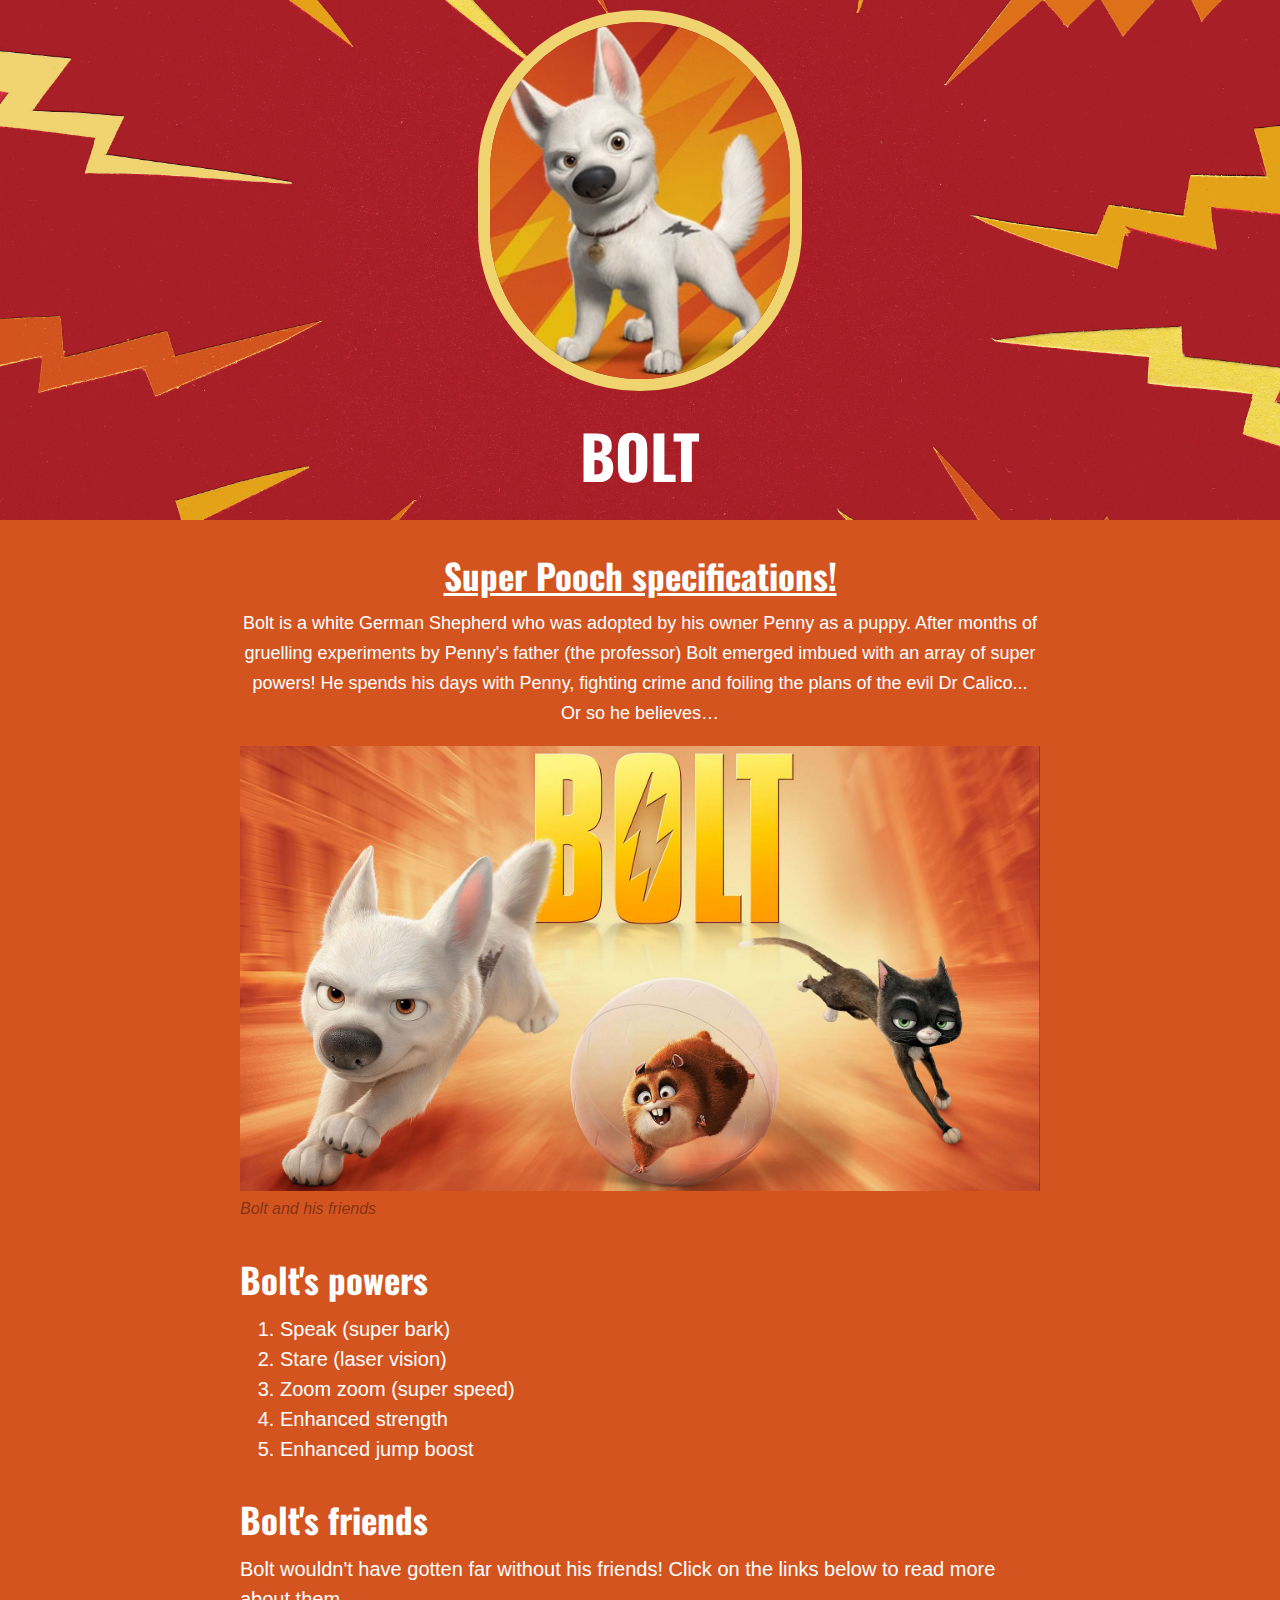
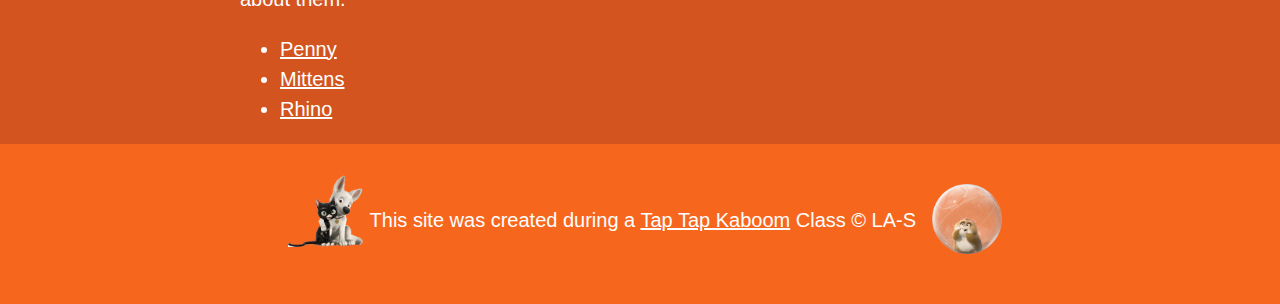
<file: index.html>
<!DOCTYPE html>
<html>
<head>
	<title> BOLT</title>
	<link rel="icon" href="img/bolt.jpeg">
	<link href="https://fonts.googleapis.com/css2?family=Oswald&display=swap" rel="stylesheet">
	<link rel="stylesheet" type="text/css" href="css/hero.css">
</head>
<body>
	<!-- Header element -->
	<header>
		<img src="img/bolt.jpeg" title="The Super Dog!">
		<h1> BOLT </a></h1>
	</header>

	<!-- Main element -->
	<main>
		<h2 class="maintitle"><a target="blank" href="https://disney.fandom.com/wiki/Bolt_(character)">Super Pooch specifications! </a></h2>
		<p class="mainpara">Bolt is a white German Shepherd who was adopted by his owner Penny as a puppy. After months of gruelling experiments by Penny's father (the professor) Bolt emerged imbued with an array of super powers! He spends his days with Penny, fighting crime and foiling the plans of the evil Dr Calico... <br>Or so he believes… </p>
		<img src="img/bolt.big.jpg" title="The Dream Team">
		<!-- Image caption -->
		<p class="caption">Bolt and his friends</p>
		<h2>Bolt's powers</h2>
		<ol class="list">
			<li>Speak (super bark)</li>
			<li>Stare (laser vision)</li>
			<li>Zoom zoom (super speed)</li>
			<li>Enhanced strength</li>
			<li>Enhanced jump boost</li>
		</ol>
		<!-- List of friends -->
		<h2>Bolt's friends</h2>
		<p>Bolt wouldn't have gotten far without his friends! Click on the links below to read more about them.</p>
		<ul class="list">
			<li><a target="blank" href="https://disney.fandom.com/wiki/Penny_(Bolt)">Penny</a></li>
			<li><a target="blank" href="https://disney.fandom.com/wiki/Mittens">Mittens</a></li>
			<li><a target="blank" href="https://disney.fandom.com/wiki/Rhino">Rhino</a></li>
		</ul>
	</main>

	<!-- Footer element -->
	<footer>
		<p style="margin: 0;"><img class="bm" src="img/bm.png"> This site was created during a <a target="blank" href="https://www.skillshare.com/classes/Hand-Code-Your-First-Website-HTML-CSS-Basics/1575146775/projects">Tap Tap Kaboom</a> Class &copy; LA-S <img class="rn" src="img/rhino.png"></p>
	</footer>

</body>
</html>
</file>
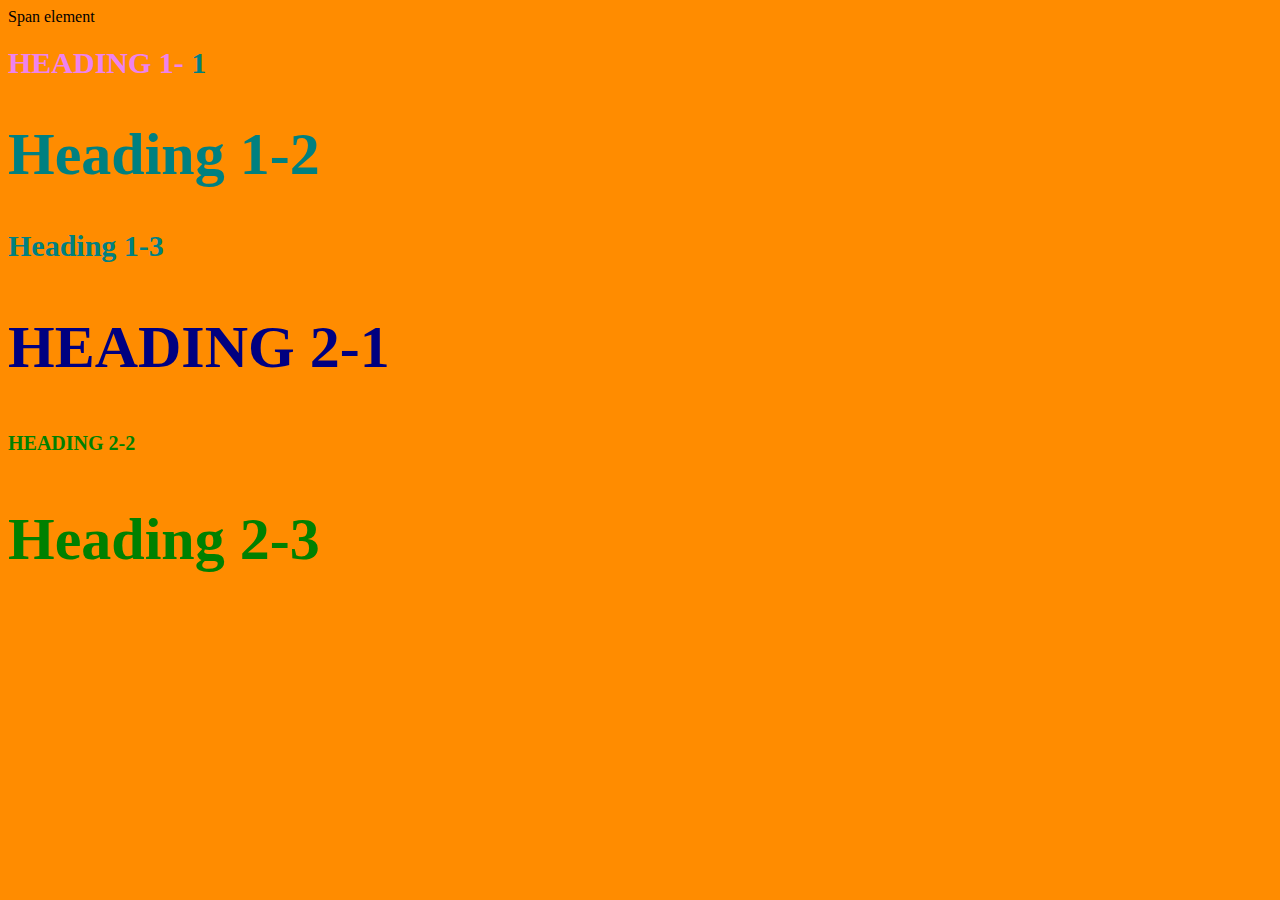
<file: stule-test.html>
<!DOCTYPE html>
<!DOCTYPE html>
<html>
<head>
	<title>Style Test</title>
	<link rel="stylesheet" type="text/css" href="CSS/test.css">
</head>
<body>
	<span>Span element</span>
	<h1 class="uppercase"><span>Heading 1- </span>1</h1>
	<h1 class="big">Heading 1-2</h1>
	<h1>Heading 1-3</h1>
	<h2 class="big uppercase">Heading 2-1</h2>
	<h2 class="uppercase">Heading 2-2</h2>
	<h2 class="big">Heading 2-3</h2>
</body>
</html>
</file>
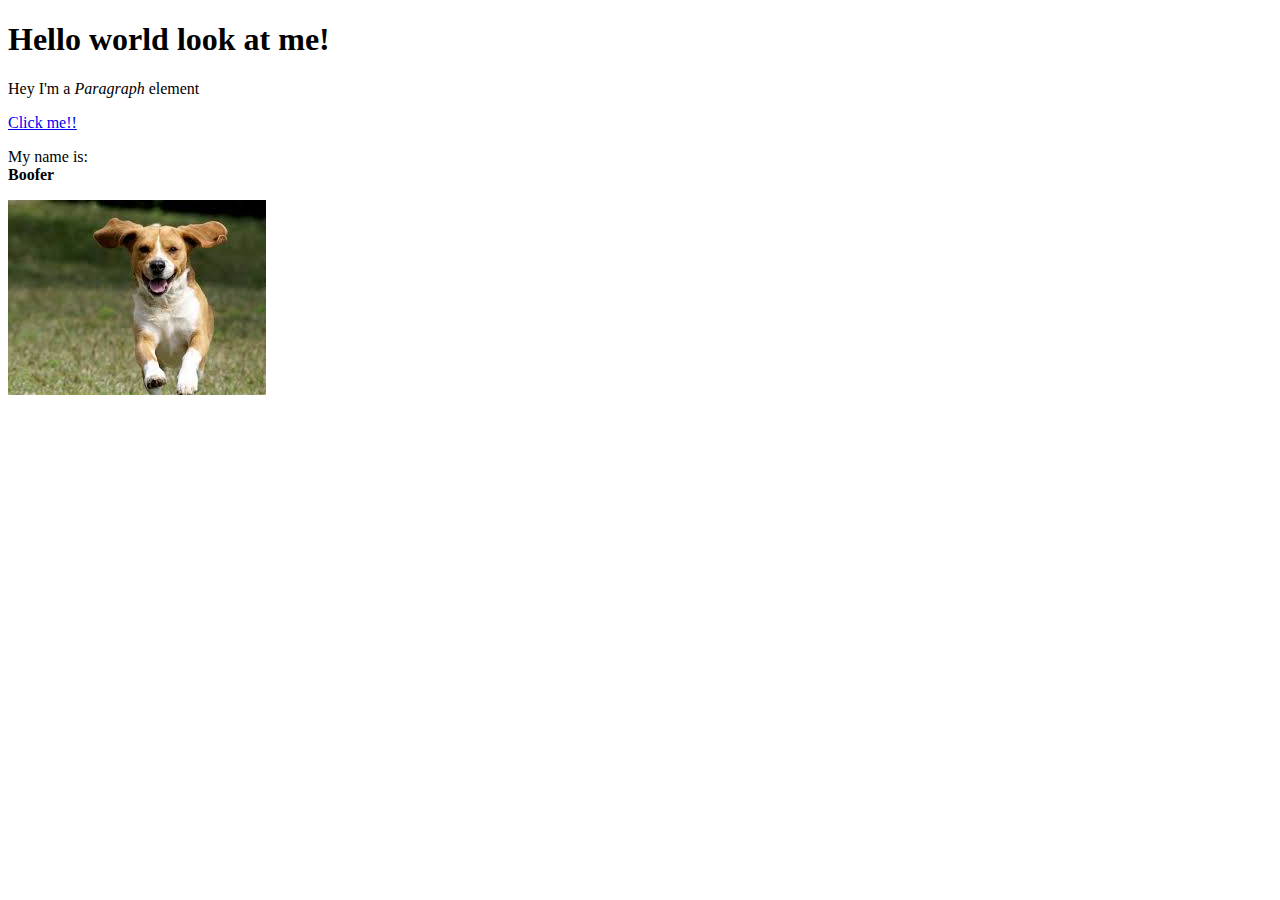
<file: test.html>
<!DOCTYPE html>
<html>
<head>
	<title>Boofer's Page</title>
</head>
<body>
	<h1>Hello world look at me!</h1>
	<p>Hey I'm a <i>Paragraph</i> element</p>
	<a href="https://google.com" target="_blank" title="Lets go to Google">Click me!!</a>
	<p>My name is: <br><b>Boofer</b></p>
	<img src="img/dog.jpg" title="Who's a good boy?">	
</body>
</html>
</file>
<file: css/hero.css>
body{
	margin: 0;
	font-family: helvetical, arial, san-serif;
	font-size: 20px;
	line-height: 30px;
	background-color:#d3541f;
}

header{
	background-image: url('../img/light.jpg') ;
	background-repeat: no-repeat; /* for a repeating image */
	background-position: center center; /* X, Y position of where the image should start */
	background-size: cover;

	text-align: center;
	padding-top: 10px;
	padding-bottom: 10px;
	border-radius: 0px;
}

h1, h2{
	color: white;
	font-family: 'Oswald', sans-serif;
}

header h1{
	font-size: 60px;
	font-style: bold;
}

header img{
	border-radius: 190px;
	width: 300px;
	border: 12px solid #f0d46f;
}

main{
	max-width: 800px;
	margin: 0 auto;
	padding: 0 20px;
}

main img{
	max-width: 100%;
}
main p{
	color: white;
}

.maintitle{
	text-align: center;
}
.mainpara{
	text-align: center;
	color: white;
	font-size: 18px;
}


h2{
	font-size: 35px;
	margin: 40px 0 10px;
}

.list{
	color: white;
}

a{
	color: white;
}

a:hover{
	color: white;
	background-color: #a92322;
}

footer{
	background-color: #F7661D;
	text-align: center;
	color: white;
	padding: 10px 0 50px 0;
	height: 100px;
}

footer a{
	color: white;
}
footer a:hover{
	opacity: .5;
	background-color: transparent;
}

p.caption{
	color: rgba(0, 0, 0, .4);
	font-size: 16px;
	font-style: italic;
	margin-top: -5px; 
}

.bm{
max-width: 76px;
    max-height: 76px;
    position: relative;
    bottom: -20px;
}
.rn{
	max-width: 70px;
	max-height: 70px;
    position: relative;
   	left: 10px;
    bottom: -27px;
}
</file>
<file: CSS/test.css>
body{
	background-color: darkorange;
}
h1{
		font-size: 30px;
		color: teal;
	}

	h2{
		color: red;
		font-size: 20px;
	}

	h2{
		color: green;
	}

	.big{
		font-size: 60px;
	}

	.uppercase{
		text-transform: uppercase;
	}

	.big.uppercase{
		color: navy;
	}

	h1 span{
		color: violet;
		}
</file>
